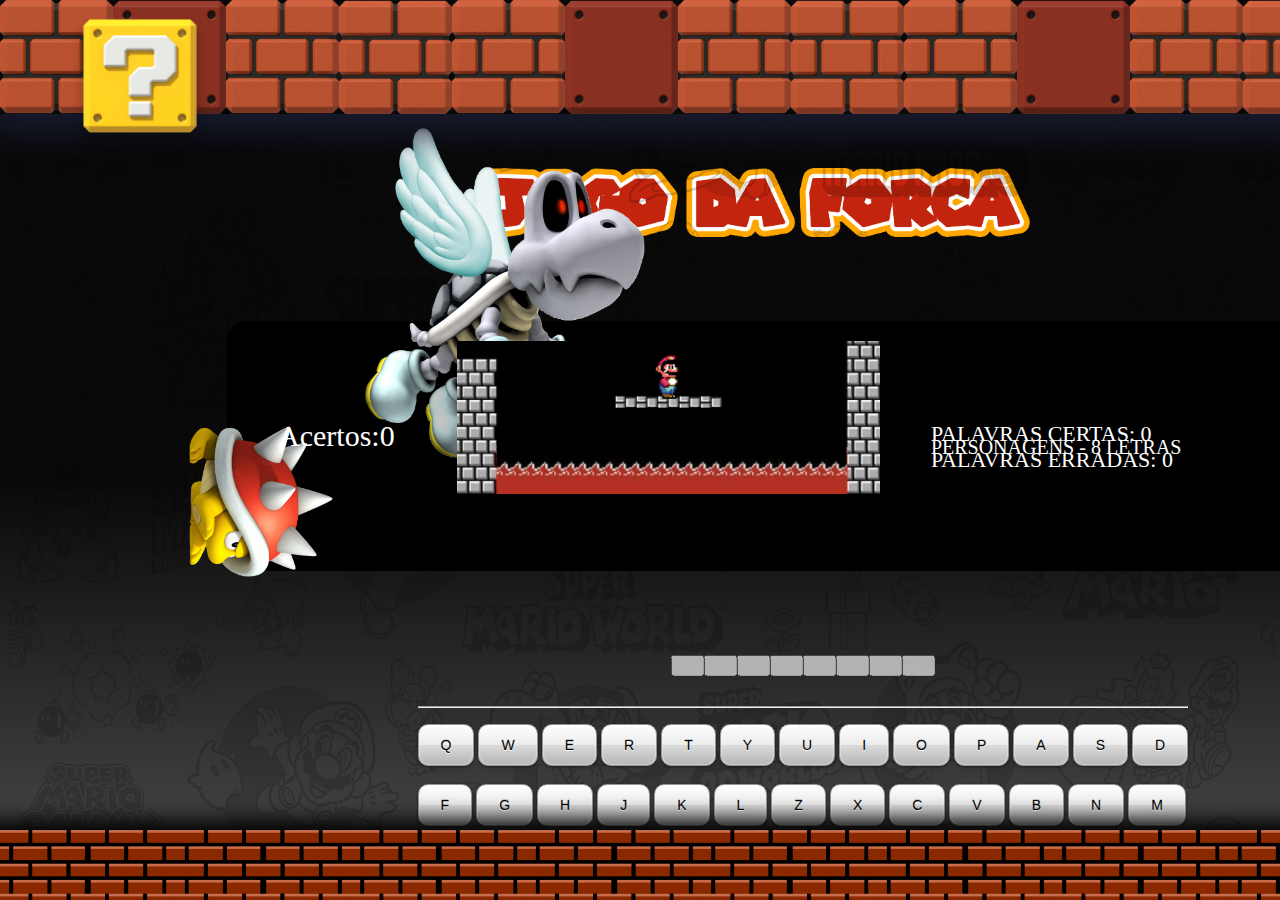
<file: JogoDaForca.html>
<!DOCTYPE html>
<html lang="pt-BR">

<head>

    <meta charset="UTF-8">
    <title>Jogo da Forca</title>
    <link rel="stylesheet" type="text/css" href="css/JogoDaForca.css" />
    <link rel="shortcut icon" href="img/favicon.ico">
</head>

<body onload="sorteia()">

    <header>
        <a href="index.html">
            <img src="img/question-block.png" alt="" id="blocoVoltar">
        </a>
    </header>
    <img src="img/pattern-logos-characters-bd1f26898b2027c98ce8ba17c084f523.png" alt="" id="espelho">
    <img src="img/jogoForca.png" alt="" id="jogoForca">

    <img src="img/tartarugaEspinho.png" alt="" id="tartarugaVermelha1">
    <img src="img/tartarugaEspinho.png" alt="" id="tartarugaVermelha2">
<img src="img/tartarugaEsqueleto.png" alt="" id="tartarugaEsqueleto">
<img src="img/tartarugaEsqueleto.png" alt="" id="tartarugaEsquelet">
<!-- <img src="img/bowserFogo.png" alt="" id="bowserFogo"> -->





    <div id="forca" class="anima">
        <div id="acerto">Acertos:0</div>
        <img src="img/forca/forca1.png" id="imagem" />
        <div id="tema">TEMA: Fruta</div>
        <div id="palcerta">PALAVRAS CERTAS: 0<br>PALAVRAS ERRADAS: 0 </div>
    </div>



    <div id="tabeladiv">

        <br><br>
        <div id="tentativa">
            <form id="tenta">
            </form>
        </div>
        <br>
        <hr>
        <p>
            <button type="button" id="Q" onmousedown="Confere('Q')" onmouseup="acabou ()">Q</button>
            <button type="button" id="W" onmousedown="Confere('W')" onmouseup="acabou ()">W</button>
            <button type="button" id="E" onmousedown="Confere('E')" onmouseup="acabou ()">E</button>
            <button type="button" id="R" onmousedown="Confere('R')" onmouseup="acabou ()">R</button>
            <button type="button" id="T" onmousedown="Confere('T')" onmouseup="acabou ()">T</button>
            <button type="button" id="Y" onmousedown="Confere('Y')" onmouseup="acabou ()">Y</button>
            <button type="button" id="U" onmousedown="Confere('U')" onmouseup="acabou ()">U</button>
            <button type="button" id="I" onmousedown="Confere('I')" onmouseup="acabou ()">I</button>
            <button type="button" id="O" onmousedown="Confere('O')" onmouseup="acabou ()">O</button>
            <button type="button" id="P" onmousedown="Confere('P')" onmouseup="acabou ()">P</button>
            <button type="button" id="A" onmousedown="Confere('A')" onmouseup="acabou ()">A</button>
            <button type="button" id="S" onmousedown="Confere('S')" onmouseup="acabou ()">S</button>
            <button type="button" id="D" onmousedown="Confere('D')" onmouseup="acabou ()">D</button>
            <br>
            <br>
            <button type="button" id="F" onmousedown="Confere('F')" onmouseup="acabou ()">F</button>
            <button type="button" id="G" onmousedown="Confere('G')" onmouseup="acabou ()">G</button>
            <button type="button" id="H" onmousedown="Confere('H')" onmouseup="acabou ()">H</button>
            <button type="button" id="J" onmousedown="Confere('J')" onmouseup="acabou ()">J</button>
            <button type="button" id="K" onmousedown="Confere('K')" onmouseup="acabou ()">K</button>
            <button type="button" id="L" onmousedown="Confere('L')" onmouseup="acabou ()">L</button>
            <button type="button" id="Z" onmousedown="Confere('Z')" onmouseup="acabou ()">Z</button>
            <button type="button" id="X" onmousedown="Confere('X')" onmouseup="acabou ()">X</button>
            <button type="button" id="C" onmousedown="Confere('C')" onmouseup="acabou ()">C</button>
            <button type="button" id="V" onmousedown="Confere('V')" onmouseup="acabou ()">V</button>
            <button type="button" id="B" onmousedown="Confere('B')" onmouseup="acabou ()">B</button>
            <button type="button" id="N" onmousedown="Confere('N')" onmouseup="acabou ()">N</button>
            <button type="button" id="M" onmousedown="Confere('M')" onmouseup="acabou ()">M</button>

        </p>
    </div>
    </div>

    <footer>

    </footer>
</body>

<script src="Js/jogoDaForca.js"></script>

</html>
</file>
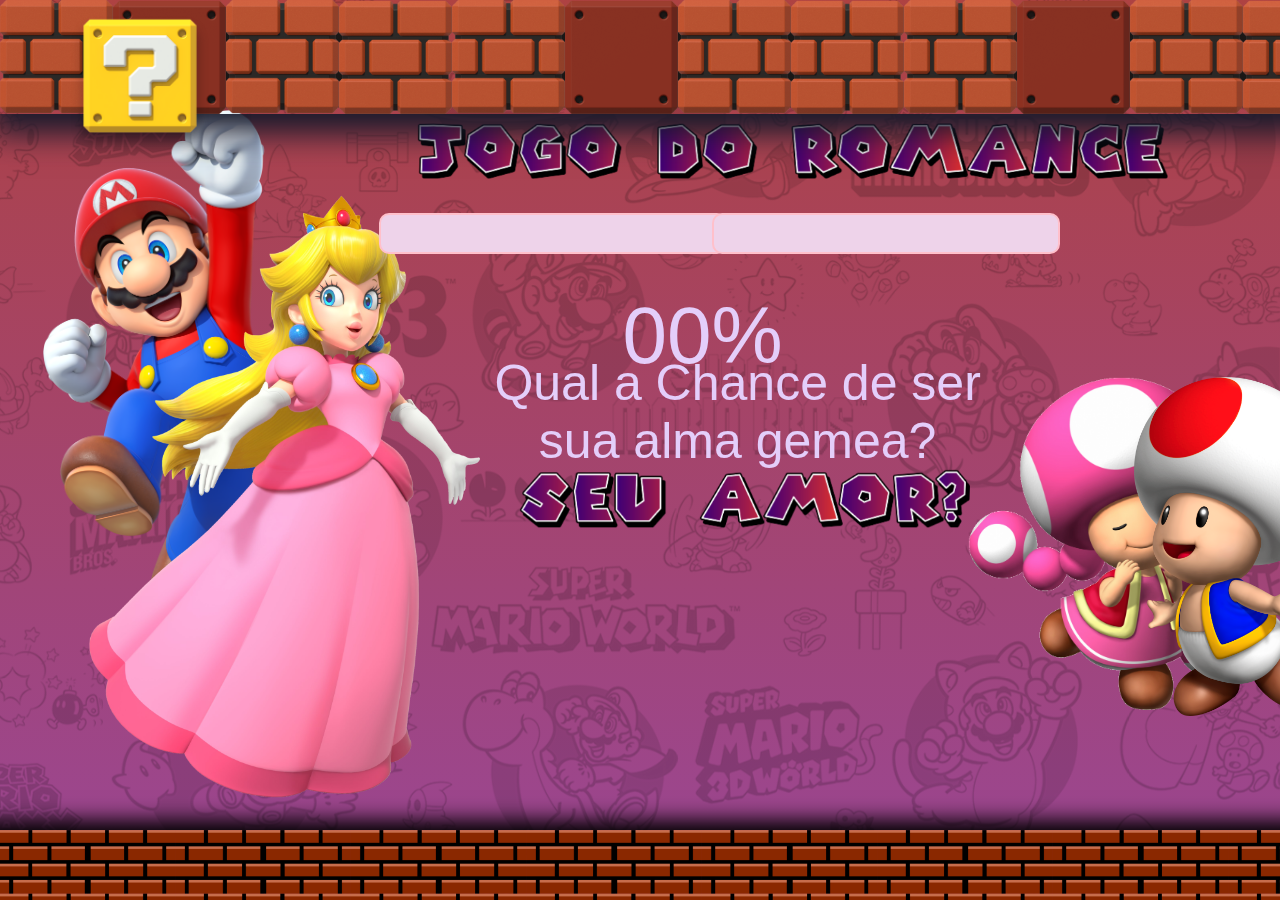
<file: jogoRomance.html>
<!DOCTYPE html>
<html lang="en">
<head>
    <meta charset="UTF-8">
    <meta http-equiv="X-UA-Compatible" content="IE=edge">
    <meta name="viewport" content="width=device-width, initial-scale=1.0">
    <link rel="stylesheet" href="css/jogoRomance.css">
    <link rel="icon" type="image/png" href="img/favicon.ico" />
    <title>Jogo Romance</title>
</head>
<body>
    <header>
        <a href="index.html">
          <img src="img/question-block.png" alt="" id="blocoVoltar">
      </a>
      </header>

      <img src="img/pattern-logos-characters-bd1f26898b2027c98ce8ba17c084f523.png" alt="" id="espelho">

<img src="img/jogoRomance.png" alt="" id="romance">
<img src="img/mariofeliz.png" alt="" id="mario">
<img src="img/peacheRomance.png" alt="" id="princesa">

<img src="img/toudette.png" alt="" id="toudette">
<img src="img/teadApaixonado.png" alt="" id="toadApaixonado">



<input type="text" id="caixa1" class="pessoas">
<input type="text"  id="caixa2"  class="pessoas">

        <p id="numero">00%</p>
        <p id="resultado">Qual a Chance de ser <br>
            sua alma gemea?</p>

        <button onclick="gerarNumero()">
            <img src="img/seuAmor.png" alt="" id="seuAmor">
        </button>
    
      <footer>

      </footer>
</body>
<script src="Js/jogoRomance.js"></script>
</html>
</file>
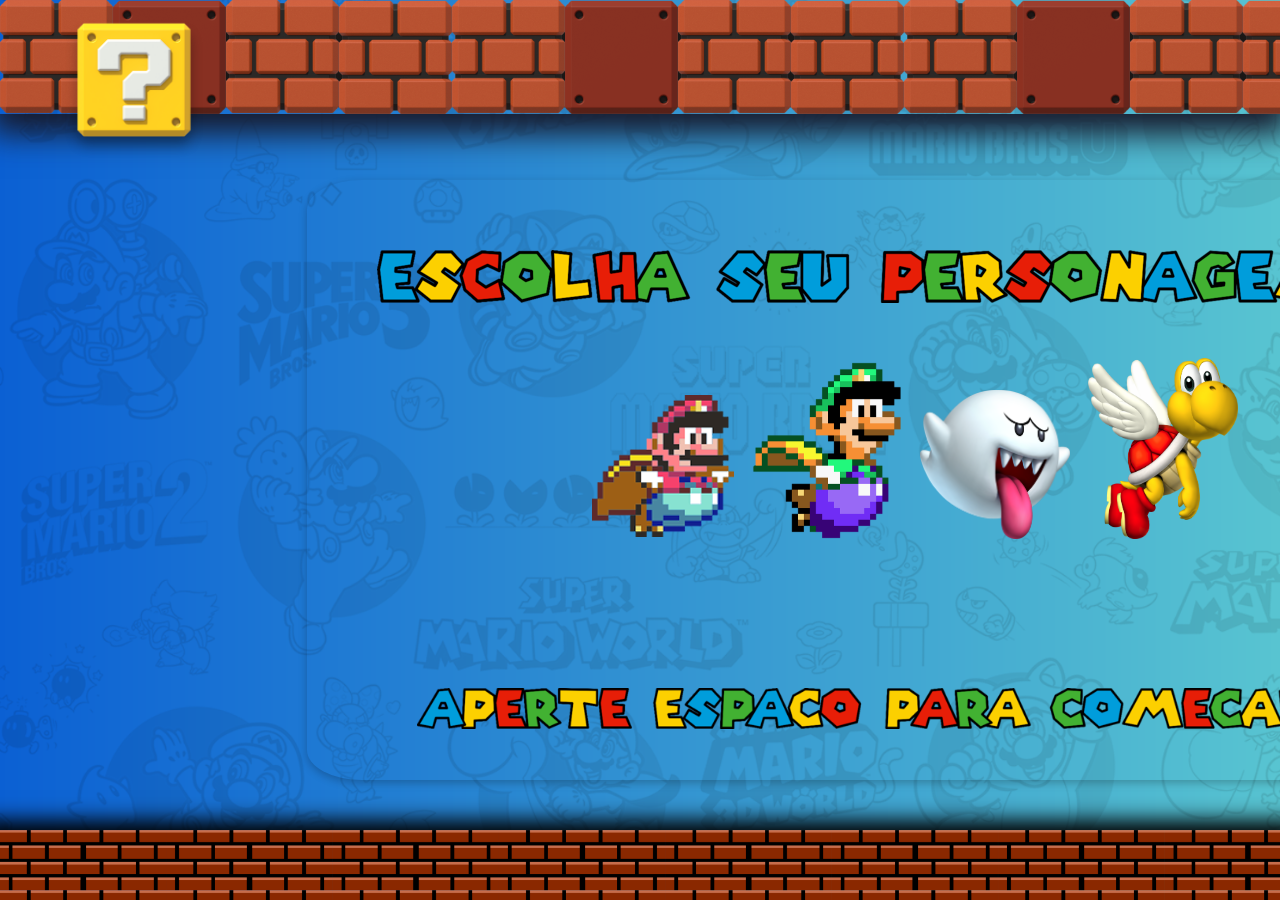
<file: meuJoguin.html>
<!DOCTYPE html>
<html lang="en">

<head>
    <meta charset="UTF-8">
    <meta http-equiv="X-UA-Compatible" content="IE=edge">
    <meta name="viewport" content="width=device-width, initial-scale=1.0">
    <title>Meu Joguin</title>
    <link rel="stylesheet" href="css/meuJoguin.css.css">
    <link rel="icon" type="image/png" href="img/favicon.ico" />
</head>

<body>
    <header>
        <a href="index.html">
            <img src="img/question-block.png" alt="" id="blocoVoltar">
        </a>
    </header>
    <div class="background"></div>
    <img src="img/personagem.png" alt="personagem-img" class="personagem" id="personagem-1">


    <div class="message">

        <img src="img/escolhaSeuPersonagem.png" alt="" id="escolha">

        <div id="personagensIMG">
            <input type="radio" id="personagem-1" name="personagem" value="img/personagem.png" >

            <label for="personagem-1">
                <img src="img/personagem.png" alt="personagem 1" id="mar" onclick="funcaoTeste('mar', 'tar', 'fan', 'lulu')">
            </label>

            <input type="radio" id="personagem-2" name="personagem" value="img/personagem2.png" onclick="funcaoTeste('lulu', 'tar', 'fan', 'mar')">

            <label for="personagem-2">
                <img src="img/personagem2.png" alt="personagem 2"  id="lulu">
            </label>

                <input type="radio" id="personagem-3" name="personagem" value="img/personagem3.png" >

                <label for="personagem-3">
                <img src="img/personagem3.png" alt="personagem 3" id="fan" onclick="funcaoTeste('fan', 'tar', 'mar', 'lulu')">

                <input type="radio" id="personagem-4" name="personagem" value="img/personagem4.png" >

                <label for="personagem-4" onclick="funcaoTeste('tar', 'fan', 'lulu', 'mar')">
                    <img src="img/personagem4.png" alt="personagem 4" id="tar">
                </label>

                <audio id="musica" src="music/super_mario_theme_song.mp3"></audio>

        </div>
        <img src="img/espacoComecar.png" alt="" id="comeca">
    </div>

 

    <footer>
    </footer>
    <script src="Js/meuJoguin.js.js" defer></script>
</body>

</html>
</file>
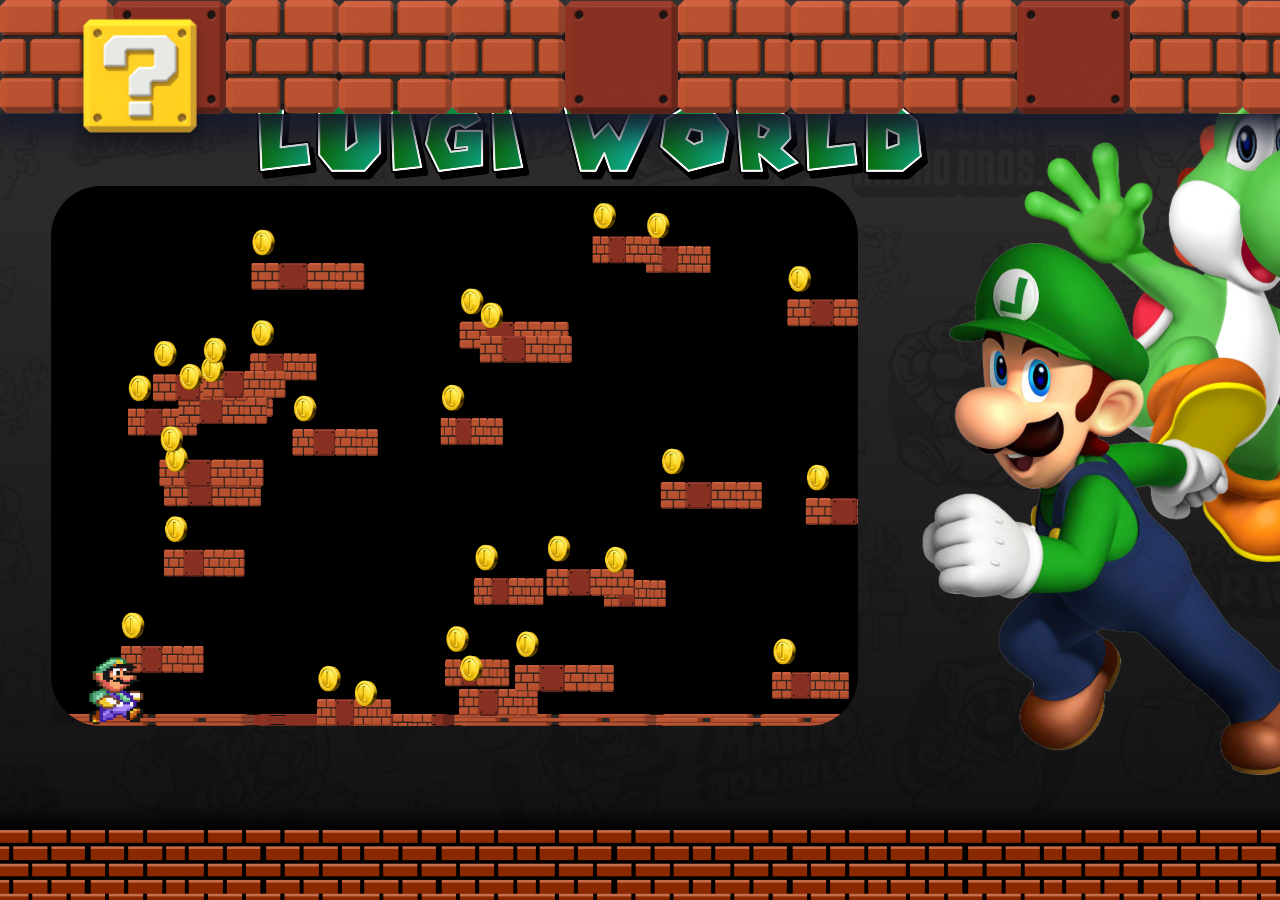
<file: pegaMoeda.html>
<!DOCTYPE html>
<html lang="en">
<head>
    <meta charset="UTF-8">
    <meta http-equiv="X-UA-Compatible" content="IE=edge">
    <meta name="viewport" content="width=device-width, initial-scale=1.0">
    <link rel="icon" type="image/png" href="img/favicon.ico" />
    <title>Luigi Wolrd</title>
    <link rel="stylesheet" href="css/pegaMoeda.css">
    <link href="https://fonts.cdnfonts.com/css/new-super-mario-font-u" rel="stylesheet">
</head>
<body>
    <header>
        <a href="index.html">
            <img src="img/question-block.png" alt="" id="blocoVoltar">
        </a>
    </header>
    <img src="img/pattern-logos-characters-bd1f26898b2027c98ce8ba17c084f523.png" alt="" id="espelho">

<img src="img/pegamoedaLuigi.png" alt="" id="luigi">
<img src="img/pegamoedaYoshi.png" alt="" id="pegamoedaYoshi">
<img src="img/luigiWolrd.png" alt="" id="titulo">
    <footer>

    </footer>
</body>
<script src="Js/pegaMoeda.js"></script>
</html>
</file>
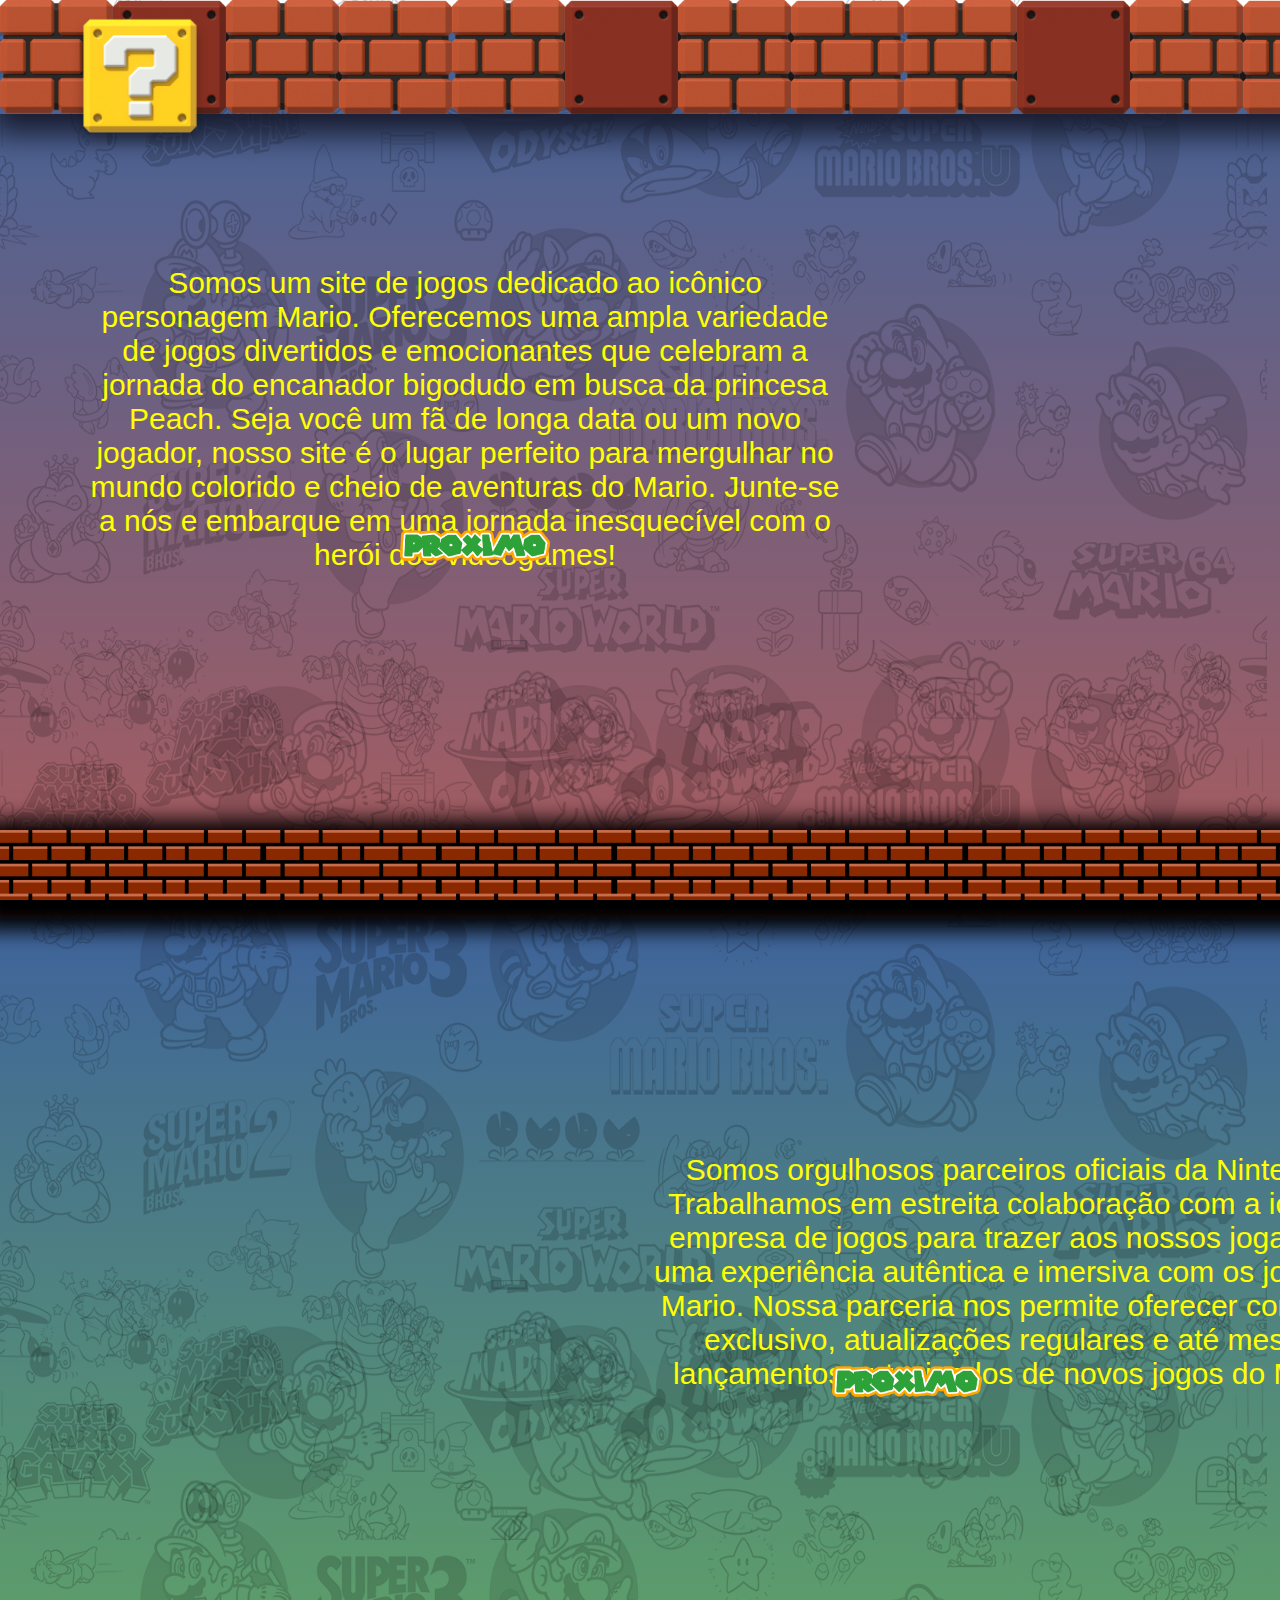
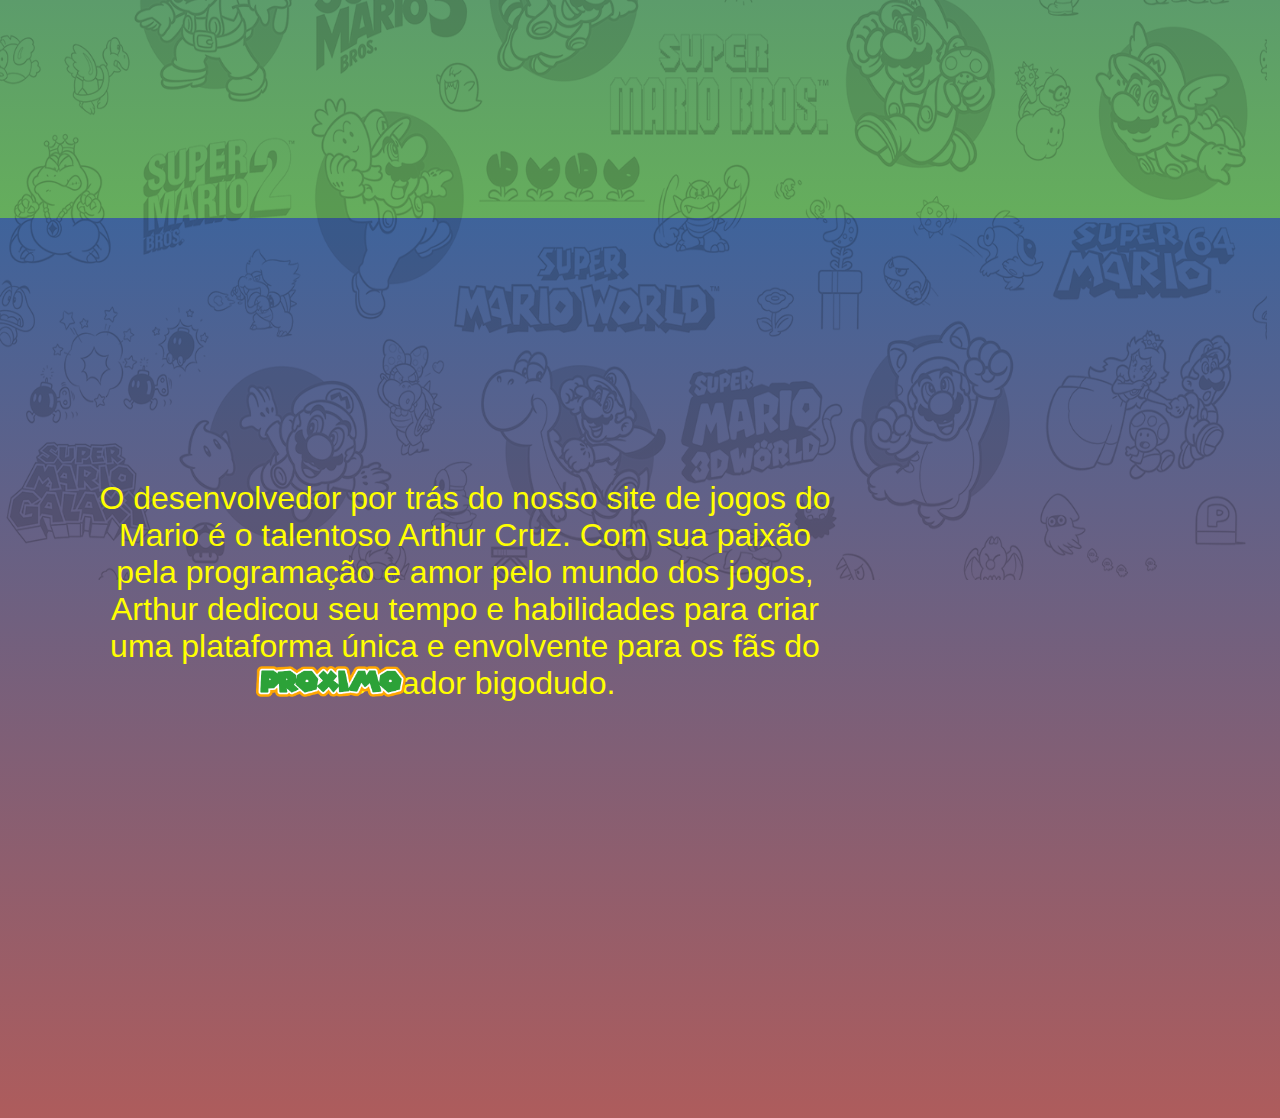
<file: quemSomos.html>
<!DOCTYPE html>
<html lang="en">

<head>
    <meta charset="UTF-8">
    <meta http-equiv="X-UA-Compatible" content="IE=edge">
    <meta name="viewport" content="width=device-width, initial-scale=1.0">
    <link rel="stylesheet" href="css/quemSomos.css">
    <link rel="shortcut icon" href="img/favicon.ico">
    <title>Quem somos </title>
    <link href="https://fonts.cdnfonts.com/css/new-super-mario-font-u" rel="stylesheet">
</head>

<body>

    ... <!-- Conteúdo da página -->

    <div vw class="enabled">
      <div vw-access-button class="active"></div>
      <div vw-plugin-wrapper>
        <div class="vw-plugin-top-wrapper"></div>
      </div>
    </div>
    <script src="https://vlibras.gov.br/app/vlibras-plugin.js"></script>
    <script>
      new window.VLibras.Widget('https://vlibras.gov.br/app');
    </script>



    <header>
        <a href="index.html">
            <img src="img/question-block.png" alt="" id="blocoVoltar">
        </a>
    </header>
    <img src="img/pattern-logos-characters-bd1f26898b2027c98ce8ba17c084f523.png" alt="" id="espelho">
    <img src="img/pattern-logos-characters-bd1f26898b2027c98ce8ba17c084f523.png" alt="" id="espelho2">
    <img src="img/pattern-logos-characters-bd1f26898b2027c98ce8ba17c084f523.png" alt="" id="espelho3">



    <section class="sec" id="sec1">
        <div class="image-container">
            <img src="img/quemnossomos.png" alt="" id="quemSomos">
            <img src="/img/eles.png" alt="" id="pessoal">
        </div>

        <div class="caixaDeTexto" id="caixa1">


            <p>Somos um site de jogos dedicado ao icônico personagem Mario. Oferecemos uma ampla variedade de jogos
                divertidos e emocionantes que celebram a jornada do encanador bigodudo em busca da princesa Peach. Seja
                você um fã de longa data ou um novo jogador, nosso site é o lugar perfeito para mergulhar no mundo
                colorido e cheio de aventuras do Mario. Junte-se a nós e embarque em uma jornada inesquecível com o
                herói dos videogames!</p>
        </div>

        <a href="#sec2">
            <img src="img/proximo.png" alt="" id="proximo">
        </a>
    </section>
    <div class="image-container">
        <img src="img/canoDivisor.png" alt="" id="canoDivisor">

        <img src="img/canoDivisor.png" alt="" id="canoDivisor2">
    </div>
    <section class="sec" id="sec2">
        <div class="image-container">
            <img src="img/parcerias.png" alt="" id="parcerias">
        </div>

        <div class="caixaDeTexto" id="caixa2">
            <p>Somos orgulhosos parceiros oficiais da Nintendo! Trabalhamos em estreita colaboração com a icônica
                empresa de jogos para trazer aos nossos jogadores uma experiência autêntica e imersiva com os jogos do
                Mario. Nossa parceria nos permite oferecer conteúdo exclusivo, atualizações regulares e até mesmo
                lançamentos antecipados de novos jogos do Mario.</p>
        </div>
        <div class="image-container">
            <img src="img/characters.png" alt="" id="maLU">
            <img src="img/moedas.png" alt="" id="moedas">
        </div>
        <a href="#sec3">
            <img src="img/proximo.png" alt="" id="proximo2">
        </a>
    </section>
    <div class="image-container">
        <img src="img/canoDivisor.png" alt="" id="canoDivisor">

        <img src="img/canoDivisor.png" alt="" id="canoDivisor2">
    </div>


    <section class="sec" id="sec3">
        <div class="image-container">
            <img src="img/toad.png" alt="" id="toad">
            <img src="img/mario pensando.png" alt="" id="marioPensando">
            <img src="img/cugo.webp" alt="" id="cugo">

            <img src="img/quemDesenvolveu.png" alt="" id="quem">
        </div>
        <div class="caixaDeTexto" id="caixa3">
            <p>O desenvolvedor por trás do nosso site de jogos do Mario é o talentoso Arthur Cruz. Com sua paixão pela
                programação e amor pelo mundo dos jogos, Arthur dedicou seu tempo e habilidades para criar uma
                plataforma única e envolvente para os fãs do encanador bigodudo.</p>
        </div>

        <a href="#">
            <img src="img/proximo.png" alt="" id="proximo3">
        </a>
    </section>

    </div>


    <footer>

    </footer>
</body>
<script src="Js/quemSomos.JS"></script>

</html>
</file>
<file: css/JogoDaForca.css>
body {
    background-image: linear-gradient(#000000f6 55%, #444343f6);
    width: 90vw;
    height: 95vh;
}

#espelho {
    position: absolute;
    top: 0;
    width: 99%;
    height: 100%;
}

header {
    background-image: url(../img/brick-row.png);
    background-size: 452px;
    box-shadow: #171a2c 0px 10px 30px 10px;
    color: white;
    padding: 57px;
    text-align: center;
    position: fixed;
    top: 0;
    left: 0;
    width: 100%;
    z-index: 1;
}


header h1 {
    margin: 0;
}


footer {
    box-shadow: #000000 0px 10px 20px 20px;
    color: #333;
    padding: 35px;
    text-align: center;
    position: fixed;
    bottom: 0;
    left: 0;
    width: 100%;
    z-index: 1;
    background-image: url(../img/bloco-super-mario.png);
    background-size: 13%;
}





button {
    font-family: Arial, Helvetica, sans-serif;
    font-size: 14px;
    color: #050505;
    background: linear-gradient(to bottom, #ffffff 0%, #ebebeb 50%, #dbdbdb 50%, #b5b5b5);
    padding: 12px 22px;
    border-radius: 10px;
    border: 1px solid #949494;
    box-shadow: 0px 1px 3px rgba(000, 000, 000, 0.5), inset 0px 0px 2px rgba(255, 255, 255, 1);
    text-shadow: 0px -1px 0px rgba(000, 000, 000, 0.2), 0px 1px 0px rgba(255, 255, 255, 1);

}

button:hover {
    background: linear-gradient(to top, #ffffff 0%, #ebebeb 50%, #dbdbdb 50%, #b5b5b5);
}

button:disabled {
    background: #b5b2b2;
    color: #cbcbcb;
}



#tabeladiv {
position: absolute;
    margin-top: 2%;
    margin-left: 32%;
}



#forca{
    width: 1390px;
    background: #000000;
    height: 250px;
    margin-top: 80px;
    border-radius: 20px;
    margin-left: 19%;
}


#forca img {
    width: 33%;
    float: right;
    position: absolute;
    margin-left: 18%;
    margin-top: 20px;
}

#tema {
    margin: 5px auto;
    font-family: "Berlin Sans FB", "Bauhaus 93";
    font-size: 20px;
    text-transform: uppercase;
    color: #fff;
    position: absolute;
    margin-top: 9%;
    margin-left: 55%;

}

#tentativa {
    font-size: 40px;
    color: #FFFFFF;
    font-weight: bold;
    text-align: center;
}


#acerto {
   color: white;
   width: 35px;
   font-family: "Berlin Sans FB", "Bauhaus 93";
   font-size: 30px;
   position: absolute;
   margin-top: 98px;
   margin-left: 4%;
}

#palcerta{
    margin: 5px auto;
    font-family: "Berlin Sans FB", "Bauhaus 93";
    font-size: 16px;
    color: #ffffff;
    position: absolute;
margin-left: 55%;
font-size: 22px;
margin-top: 100px;
}


#blocoVoltar{
    position: absolute;
    width: 140px;
    margin-top: -3%;
    margin-left: -45%;
}

#letras{
    margin-left: -20%;
}

#jogoForca{
    width: 550px;
    margin-left: 41%;
margin-top: 160px;
}


#tartarugaVermelha1{
    position: absolute;

    transform: rotate(90deg);
    width: 150px;
    margin-top: 33%;
    margin-left: -66%;
}


#tartarugaVermelha2{
    position: absolute;

    transform: rotate(270deg);
    width: 150px;
    margin-top: 30%;
    margin-left: 26.4%;

}

#tartarugaEsqueleto{
    position: absolute;
    width: 280px;
    margin-top: 120px;
    margin-left:280px;
}

#tartarugaEsquelet{
    position: absolute;
    width: 280px;
    margin-top: 120px;
    margin-left:-52%;

    -moz-transform: scaleX(-1);
    -o-transform: scaleX(-1);
    -webkit-transform: scaleX(-1);
    transform: scaleX(-1);


}
/* 
#bowserFogo{
    position: absolute;
    width: 800px;
margin-left: -65%;
margin-top: 23%;
    -moz-transform: scaleX(-1);
-o-transform: scaleX(-1);
-webkit-transform: scaleX(-1);
transform: scaleX(-1);
}
 */


/* -moz-transform: scaleX(-1);
-o-transform: scaleX(-1);
-webkit-transform: scaleX(-1);
transform: scaleX(-1); */
</file>
<file: css/jogoRomance.css>
@import url('https://fonts.cdnfonts.com/css/new-super-mario-font-u');






/* Estilos para o header */
body {
    background-image: linear-gradient( rgba(161, 36, 36, 0.863), #963f91f5);
    background-attachment: fixed;
    background-size: cover;
    font-family: 'New Super Mario Font U', sans-serif;
    color: rgb(228, 206, 250);
}


header {
	background-image: url(../img/brick-row.png);
	background-size: 452px;
	box-shadow: #171a2c 0px 10px 30px 10px;
	color: white;
	padding: 57px;
	text-align: center;
	position: fixed;
	top: 0;
	left: 0;
	width: 100%;
	z-index: 1;
  }
header h1 {
    margin: 0;
}

/* Estilos para o footer */
footer {
    background: linear-gradient(rgb(176, 11, 11), rgb(3, 17, 39));
    box-shadow: #000000 0px 10px 20px 20px;
    color: #333;
    padding: 35px;
    text-align: center;
    position: fixed;
    bottom: 0;
    left: 0;
    width: 100%;
    z-index: 1;

    background-image: url(../img/bloco-super-mario.png);
    background-size: 13%;
}


#espelho {
    position: fixed;
    top: 0;
    left: 0;
    width: 100%;
    height: 100%;
    z-index: -1;
    object-fit: cover;
    object-position: center;
}


#blocoVoltar{
    position: absolute;
    width: 140px;
    margin-top: -3%;
    margin-left: -45%;
  }


  .container{
    position: absolute;
    margin-top: 10%;
    width: 100%;
  }

  #romance{
    position: absolute;
    width: 750px;
    margin-top: 9%;
    margin-left: 32%;
  }

  button{
    background: transparent;
    border: none;
    margin-top: 36%;
    margin-left: 39.5%;
    position: fixed;
  }

  #seuAmor{
    transition: 0.5s ease;
    cursor: pointer;

    width: 450px;
}



#seuAmor:hover {
    transform: scale(1.1);
}

#numero{
    font-size: 80px;
    text-align: center;
    position: absolute;
    margin-left: 48%;
    margin-top: 22%;
}

#resultado{
    font-size: 50px;
    text-align: center;
    position: absolute;
    margin-left: 38%;
    margin-top: 27%;
   
}

.pessoas{
    position: absolute;
    width: 340px;
    margin-top: 16%;
height: 35px;
border-radius: 10px;
background: rgb(238, 211, 234);
border:  solid 2px pink;
font-size:16px;
text-align: center;
}

#caixa1{
    margin-left: 29%;
}
#caixa2{
    margin-left: 55%;
}

#princesa{
    position: absolute;
    margin-top: 14%;
    margin-left: 6%;
    width: 400px;
}

#mario{
    position: absolute;
    width: 230px;
    margin-top: 8%;
    margin-left: 35px;
}

#toadApaixonado{
position: absolute;
width: 200px;
margin-top: 28.8%;
margin-left: 88%;
-moz-transform: scaleX(-1);
    -o-transform: scaleX(-1);
    -webkit-transform: scaleX(-1);
    transform: scaleX(-1);
}

#toudette{
    position: absolute;
    width: 280px;
    margin-top: 28.8%;
    margin-left: 75%;
}
</file>
<file: css/meuJoguin.css.css>
* {
	margin: 0;
	padding: 0;
	box-sizing: border-box;
	font-family: Arial, Helvetica, sans-serif;
  }
  
  .background {
	height: 100vh;
	width: 100vw;
	background: url('../img/fundoFlap.png') no-repeat center center fixed;
	-webkit-background-size: cover;
	-moz-background-size: cover;
	-o-background-size: cover;
	background-size: cover;
  }
  
  .personagem {
	height: 100px;
	width: 130px;
	position: fixed;
	top: 40vh;
	left: 30vw;
	z-index: 100;
  }
  
  .cloud {
	position: absolute;
	top: 20vh;
	left: 100vw;
	width: 100px;
	height: 50px;
	background-image: url('img/clouds.png');
	background-size: contain;
	background-repeat: no-repeat;
	z-index: 2;
  }
  
  .pipe_sprite {
	position: fixed;
	top: 40vh;
	left: 100vw;
	height: 70vh;
	width: 6vw;
	background: radial-gradient(lightgreen 50%, green);
	border: 5px solid black;
  }
  
  .message {
	position: absolute;
	color: black;
	top: 20%;
	font-size: 4em;
	text-align: center;
	width: 2000px;
	height: 70%;
	margin-left: 24%;
  }
  
  .messageStyle {
	background: white;
	padding: 30px;
	box-shadow: rgba(0, 0, 0, 0.24) 0px 3px 8px;
	border-radius: 5%;
  }
  
  .score {
	position: fixed;
	z-index: 10;
	height: 10vh;
	font-size: 10vh;
	font-weight: 100;
	color: white;
	-webkit-text-stroke-width: 2px;
	-webkit-text-stroke-color: black;
	top: 0;
	left: 0;
	margin: 10px;
	font-family: Arial, Helvetica, sans-serif;
  }
  
  .score_title {
	font-size: 24px;
	font-weight: bold;
	color: #a32929;
  }
  
  .score_val {
	font-size: 24px;
	color: #ffffff;
  }
  
  #escolha {
	margin: 40px;
  }
  
  #comeca {
	width: 900px;
	margin: 80px;
	margin-left: 80px;
  }
  
  @media only screen and (max-width: 1080px) {
	.message {
	  font-size: 50px;
	  top: 50%;
	  white-space: nowrap;
	}
  
	.score {
	  font-size: 8vh;
	}
  
	.personagem {
	  width: 120px;
	  height: 90px;
	}
  
	.pipe_sprite {
	  width: 14vw;
	}
  }
  
  header {
	background-image: url(../img/brick-row.png);
	background-size: 452px;
	box-shadow: #171a2c 0px 10px 30px 10px;
	color: white;
	padding: 57px;
	text-align: center;
	position: fixed;
	top: 0;
	left: 0;
	width: 100%;
	z-index: 1;
  }
  
  header h1 {
	margin: 0;
  }
  
  footer {
	background: linear-gradient(rgb(176, 11, 11), rgb(3, 17, 39));
	box-shadow: #000000 0px 10px 20px 20px;
	color: #333;
	padding: 35px;
	text-align: center;
	position: fixed;
	bottom: 0;
	left: 0;
	width: 100%;
	z-index: 1;
	background-image: url(../img/bloco-super-mario.png);
	background-size: 13%;
  }
  
  #fan {
	width: 200px;
  }
  
  #lulu {
	width: 150px;
  }
  
  #espelho {
	position: absolute;
	width: 1300px;
	margin-top: -20%;
	margin-left: -22%;
	object-position: 210px 200px;
  }
  #blocoVoltar{
    position: absolute;
    width: 140px;
    margin-top: -3%;
    margin-left: -45%;
  }

 #tar{
	width: 150px;
 }
#fan{
	width: 150px;
}
#comeca {
	margin-top: 30%;
	margin-left: -40%;
	position: absolute;
}

#personagensIMG{
	position: absolute;
	margin-left: 23%;
}

input{
	display:  none;
}
</file>
<file: css/pegaMoeda.css>
@import url('https://fonts.cdnfonts.com/css/new-super-mario-font-u');


html, body {
    margin: 0;
    padding: 0;
    overflow: hidden;
    font-family: 'New Super Mario Font U', sans-serif;
  }

  canvas {
    display: block;
    height: 60%;
    position: absolute;
margin-top: 14.5%;
width: 63%;
margin-left: 4%;
border-radius: 50px;

  }
  


  body {
    background-image: linear-gradient( #343131,rgb(16, 16, 16) );
    background-attachment: fixed;
    background-size: cover;
}

#luigi{
  width: 380px;
  position: absolute;
  margin-top: 19%;
  margin-left: 72%;
  z-index: 9999;

  -moz-transform: scaleX(-1);
  -o-transform: scaleX(-1);
  -webkit-transform: scaleX(-1);
  transform: scaleX(-1);
}

#pegamoedaYoshi{
  width:390px;
  position: absolute;
  margin-top: 7%;
  margin-left: 80%;
}


#titulo{
  position: absolute;
  margin-top: 8%;
  margin-left: 20%;
}
    
  header {
	background-image: url(../img/brick-row.png);
	background-size: 452px;
	box-shadow: #171a2c 0px 10px 30px 10px;
	color: white;
	padding: 57px;
	text-align: center;
	position: fixed;
	top: 0;
	left: 0;
	width: 100%;
	z-index: 1;
  }
  
  header h1 {
	margin: 0;
  }
  
  footer {
	background: linear-gradient(rgb(176, 11, 11), rgb(3, 17, 39));
	box-shadow: #000000 0px 10px 20px 20px;
	color: #333;
	padding: 35px;
	text-align: center;
	position: fixed;
	bottom: 0;
	left: 0;
	width: 100%;
	z-index: 1;
	background-image: url(../img/bloco-super-mario.png);
	background-size: 13%;
  }
 

  #blocoVoltar{
    position: absolute;
    width: 140px;
    margin-top: -3%;
    margin-left: -45%;
  }

  #espelho {
    position: fixed;
    top: 0;
    left: 0;
    width: 100%;
    height: 100%;
    z-index: -1;
    object-fit: cover;
    object-position: center;
}
</file>
<file: css/quemSomos.css>
@import url('https://fonts.cdnfonts.com/css/new-super-mario-font-u');



html, body {
  height: 100%;
  margin: 0;
  padding: 0;
  font-family: 'New Super Mario Font U', sans-serif;
}
  
  header {
	background-image: url(../img/brick-row.png);
	background-size: 452px;
	box-shadow: #171a2c 0px 10px 30px 10px;
	color: white;
	padding: 57px;
	text-align: center;
	position: fixed;
	top: 0;
	left: 0;
	width: 100%;
	z-index: 1;
  }
  
  header h1 {
	margin: 0;
  }
  
  footer {
	background: linear-gradient(rgb(176, 11, 11), rgb(3, 17, 39));
	box-shadow: #000000 0px 10px 20px 20px;
	color: #333;
	padding: 35px;
	text-align: center;
	position: fixed;
	bottom: 0;
	left: 0;
	width: 100%;
	z-index: 1;
	background-image: url(../img/bloco-super-mario.png);
	background-size: 13%;
  }
 

  #blocoVoltar{
    position: absolute;
    width: 140px;
    margin-top: -3%;
    margin-left: -45%;
  }

  #espelho{
    position: absolute;
    top: 0;
    width: 99%;
    height: 100%;
}
#espelho2{
  position: absolute;
  top: 0;
  width: 99%;
  height: 100%;
  margin-top: 50%;
}
#espelho3{
  position: absolute;
  top: 0;
  width: 99%;
  height: 100%;
  margin-top: 100%;
}
#espelho4{
  position: absolute;
  top: 0;
  width: 99%;
  height: 100%;
  margin-top: 150%;
}

.sec {
  height: 100vh;
}


#sec1 {
  background-image: linear-gradient( #375d97f5,rgba(161, 66, 66, 0.863) );

}

#sec2 {
    background-image: linear-gradient( #375d97f5,rgba(77, 161, 66, 0.863) );
}
#sec3 {
  background-image: linear-gradient( #375d97f5,rgba(161, 66, 66, 0.863) );
}
 
#sec4 {
  background-image: linear-gradient( #977937f5,rgba(50, 78, 53, 0.863) );
}
 




#pessoal{
  position: absolute;
  margin-top: 15%;
  width: 870px;
  margin-left: 54%;
}

#quemSomos{
  position: absolute;
  margin-top: 12%;
  margin-left: 180px;
  width: 580px;
}

#proximo{
  position: absolute;
  margin-top: 40%;
  width: 150px;
  margin-left: 400px;
  transition: 0.5s ease;
  z-index: 1;
}

#proximo:hover {
    transform: scale(1.3);
}

#maLU{
  position: absolute;
  width: 650px;
  margin-top: 150px;
  margin-left: 0px;
}

#moedas{
  position: absolute;
  width: 220px;
  margin-top: 34.5%;
  margin-left: 84%;
}

#proximo2{
  position: absolute;
  margin-top: 35%;
  width: 150px;
  margin-left: 65%;
  transition: 0.5s ease;
  z-index: 1;
}

#proximo2:hover {
    transform: scale(1.3);
}

#marioPensando{
  position: absolute;
  width: 450px;
  margin-top: 18%;
  margin-left: 75%;
}

#proximo3{
  position: absolute;
  margin-top: 35%;
  width: 150px;
  margin-left: 20%;
  transition: 0.5s ease;
  z-index: 1;
}

#proximo3:hover {
    transform: scale(1.3);
}

#toad{
  position: absolute;
  margin-left: 66%;
  margin-top: 12%;
  width: 280px;


  -moz-transform: scaleX(-1);
    -o-transform: scaleX(-1);
    -webkit-transform: scaleX(-1);
    transform: scaleX(-1);
}

#cugo{
  position: absolute;
  width: 120px;
  margin-top: 40%;
  margin-left: 63%;
}


#proximo4:hover {
    transform: scale(1.3);
}

#mundo{
  width: 1000px;
  position: absolute;
  margin-top: 330px;
  margin-left: 25%;
}

#canoDivisor{
  position: absolute;
  margin-left: 46.6%;
  margin-top: -14%;
  width: 1013px;

}
#canoDivisor2{
  position: absolute;
  -moz-transform: scaleX(-1);
    -o-transform: scaleX(-1);
    -webkit-transform: scaleX(-1);
    transform: scaleX(-1);
  margin-top: -14%;
  width: 1013px;
}
.caixaDeTexto{
  position: absolute;
  margin-top: 17%;
  color: yellow;
  font-size: 40px;
  text-align: center;
  width: 750px;
  margin-left:90px;
}

#parcerias{
  position: absolute;
  width: 330px;
  margin-top: 12%;
  margin-left: 60%;
}

#caixa2{
  margin-left: 50%;
  margin-top: 16%;
  font-size: 30px;
}

#quem{
  position: absolute;
  margin-top: 14%;
  width: 580px;
  margin-left: 170px;
}

#caixa1{
  font-size: 30px;
}

#caixa3{
  font-size: 32px;
  margin-top: 18%;
}

.image-container {
  overflow: hidden;
}

.image-container img {
  width: 100%;
  opacity: 0;
  transform: translateX(-100%);
  transition: opacity 0.5s, transform 0.5s;
}
</file>
